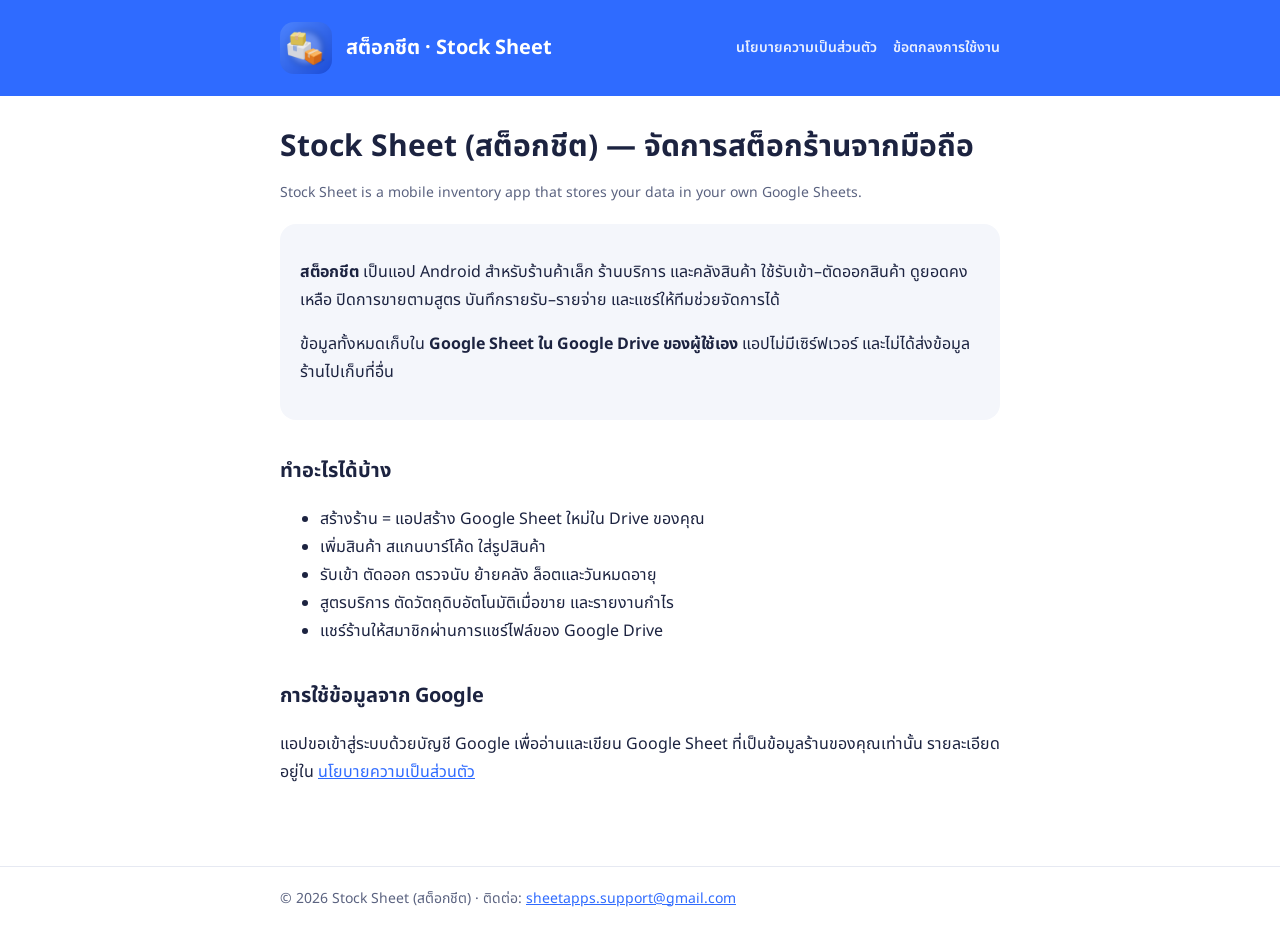
<file: index.html>
<!doctype html><html lang="th"><head><meta charset="utf-8"><meta name="viewport" content="width=device-width,initial-scale=1"><link rel="icon" href="icon.png"><link rel="preconnect" href="https://fonts.googleapis.com"><link href="https://fonts.googleapis.com/css2?family=Noto+Sans+Thai:wght@400;600;700&display=swap" rel="stylesheet"><link rel="stylesheet" href="style.css"><title>Stock Sheet – สต็อกชีต</title><meta name="description" content="แอปจัดการสต็อกร้านค้าบนมือถือ ข้อมูลเก็บใน Google Sheet ของคุณเอง"></head><body>
<header><div class="wrap"><img src="icon.png" alt=""><a href="index.html">สต็อกชีต · Stock Sheet</a><nav><a href="privacy.html">นโยบายความเป็นส่วนตัว</a><a href="terms.html">ข้อตกลงการใช้งาน</a></nav></div></header>
<main><div class="wrap">
<h1>Stock Sheet (สต็อกชีต) — จัดการสต็อกร้านจากมือถือ</h1>
<p class="muted">Stock Sheet is a mobile inventory app that stores your data in your own Google Sheets.</p>
<div class="card">
<p><b>สต็อกชีต</b> เป็นแอป Android สำหรับร้านค้าเล็ก ร้านบริการ และคลังสินค้า ใช้รับเข้า–ตัดออกสินค้า ดูยอดคงเหลือ ปิดการขายตามสูตร บันทึกรายรับ–รายจ่าย และแชร์ให้ทีมช่วยจัดการได้</p>
<p>ข้อมูลทั้งหมดเก็บใน <b>Google Sheet ใน Google Drive ของผู้ใช้เอง</b> แอปไม่มีเซิร์ฟเวอร์ และไม่ได้ส่งข้อมูลร้านไปเก็บที่อื่น</p>
</div>
<h2>ทำอะไรได้บ้าง</h2>
<ul>
<li>สร้างร้าน = แอปสร้าง Google Sheet ใหม่ใน Drive ของคุณ</li>
<li>เพิ่มสินค้า สแกนบาร์โค้ด ใส่รูปสินค้า</li>
<li>รับเข้า ตัดออก ตรวจนับ ย้ายคลัง ล็อตและวันหมดอายุ</li>
<li>สูตรบริการ ตัดวัตถุดิบอัตโนมัติเมื่อขาย และรายงานกำไร</li>
<li>แชร์ร้านให้สมาชิกผ่านการแชร์ไฟล์ของ Google Drive</li>
</ul>
<h2>การใช้ข้อมูลจาก Google</h2>
<p>แอปขอเข้าสู่ระบบด้วยบัญชี Google เพื่ออ่านและเขียน Google Sheet ที่เป็นข้อมูลร้านของคุณเท่านั้น รายละเอียดอยู่ใน <a href="privacy.html">นโยบายความเป็นส่วนตัว</a></p>
</div></main>
<footer><div class="wrap">© 2026 Stock Sheet (สต็อกชีต) · ติดต่อ: <a href="mailto:sheetapps.support@gmail.com">sheetapps.support@gmail.com</a></div></footer></body></html>
</file>
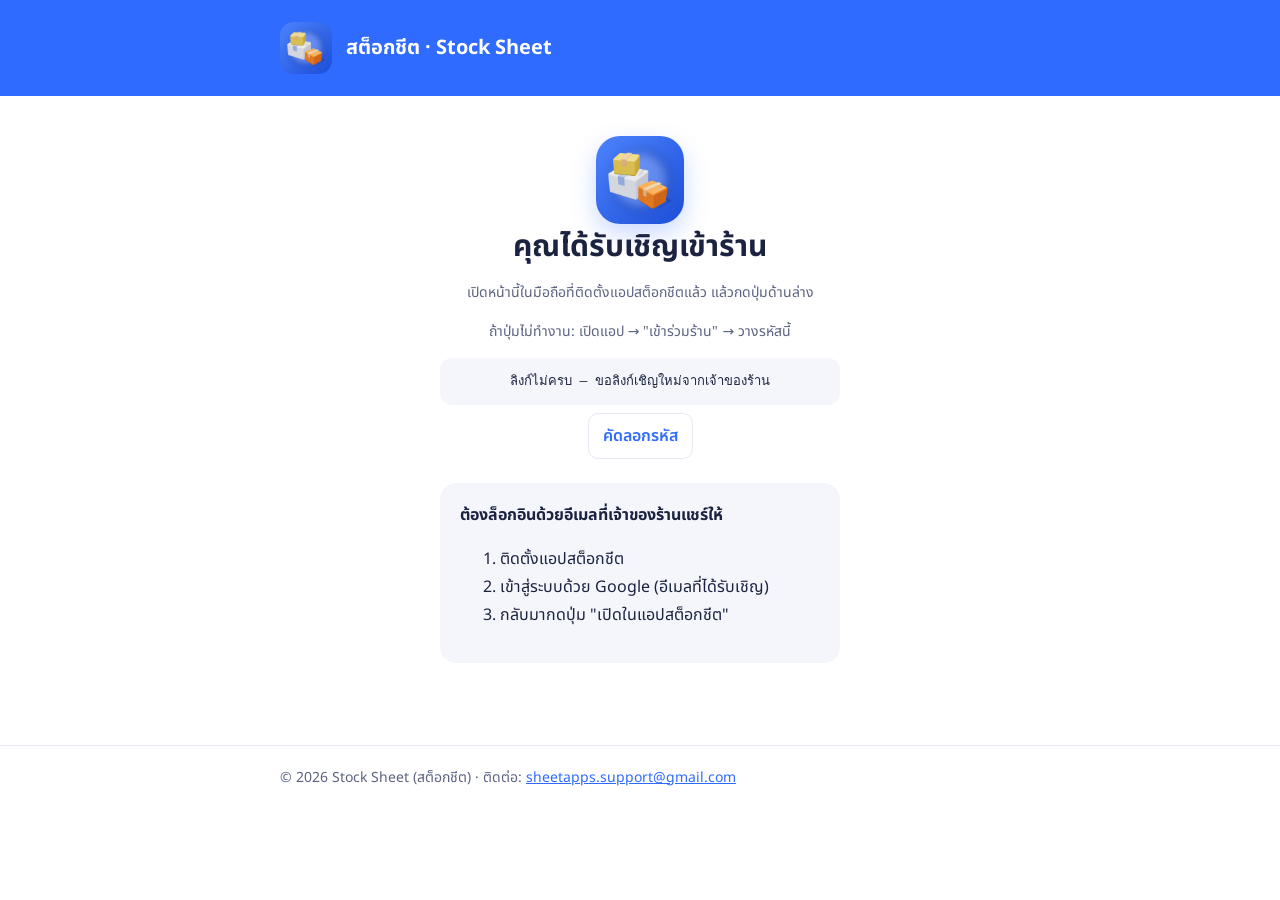
<file: join.html>
<!doctype html><html lang="th"><head><meta charset="utf-8"><meta name="viewport" content="width=device-width,initial-scale=1"><link rel="icon" href="icon.png"><link rel="preconnect" href="https://fonts.googleapis.com"><link href="https://fonts.googleapis.com/css2?family=Noto+Sans+Thai:wght@400;600;700&display=swap" rel="stylesheet"><link rel="stylesheet" href="style.css"><title>เข้าร่วมร้าน · Stock Sheet</title>
<style>
.join{max-width:440px;margin:0 auto;text-align:center}
.join img.icon{width:88px;height:88px;border-radius:24px;margin:8px auto 4px;display:block;box-shadow:0 10px 24px rgba(47,107,255,.25)}
.btn{display:block;background:var(--brand);color:#fff;text-decoration:none;font-weight:700;font-size:18px;padding:16px;border-radius:16px;margin:22px 0 10px;box-shadow:0 8px 20px rgba(47,107,255,.3)}
.code{font-family:ui-monospace,monospace;font-size:13px;word-break:break-all;background:var(--soft);border-radius:12px;padding:12px;margin:8px 0}
.copy{background:none;border:1px solid var(--line);border-radius:10px;padding:8px 14px;font:inherit;color:var(--brand);font-weight:600;cursor:pointer}
ol{text-align:left}
</style></head><body>
<header><div class="wrap"><img src="icon.png" alt=""><a href="index.html">สต็อกชีต · Stock Sheet</a></div></header>
<main><div class="wrap join">
<img class="icon" src="icon.png" alt="">
<h1>คุณได้รับเชิญเข้าร้าน</h1>
<p class="muted">เปิดหน้านี้ในมือถือที่ติดตั้งแอปสต็อกชีตแล้ว แล้วกดปุ่มด้านล่าง</p>
<a id="open" class="btn" href="#">เปิดในแอปสต็อกชีต</a>
<p class="muted">ถ้าปุ่มไม่ทำงาน: เปิดแอป → "เข้าร่วมร้าน" → วางรหัสนี้</p>
<div id="code" class="code">—</div>
<button class="copy" id="copy">คัดลอกรหัส</button>
<div class="card" style="text-align:left;margin-top:24px">
<b>ต้องล็อกอินด้วยอีเมลที่เจ้าของร้านแชร์ให้</b>
<ol><li>ติดตั้งแอปสต็อกชีต</li><li>เข้าสู่ระบบด้วย Google (อีเมลที่ได้รับเชิญ)</li><li>กลับมากดปุ่ม "เปิดในแอปสต็อกชีต"</li></ol>
</div>
</div></main>
<footer><div class="wrap">© 2026 Stock Sheet (สต็อกชีต) · ติดต่อ: <a href="mailto:sheetapps.support@gmail.com">sheetapps.support@gmail.com</a></div></footer>
<script>
(function(){
  var id=(new URLSearchParams(location.search).get('id')||'').replace(/[^A-Za-z0-9_-]/g,'');
  var code=document.getElementById('code'), open=document.getElementById('open');
  if(!id){code.textContent='ลิงก์ไม่ครบ — ขอลิงก์เชิญใหม่จากเจ้าของร้าน';open.style.display='none';return;}
  code.textContent=id;
  var android=/Android/i.test(navigator.userAgent);
  open.href=android
    ? 'intent://join/'+id+'#Intent;scheme=stocksheet;package=com.onemillion.stocksheet;end'
    : 'stocksheet://join/'+id;
  document.getElementById('copy').onclick=function(){
    (navigator.clipboard?navigator.clipboard.writeText(id):Promise.reject()).then(function(){this.textContent='คัดลอกแล้ว ✓'}.bind(this),function(){});
  };
})();
</script>
</body></html>
</file>
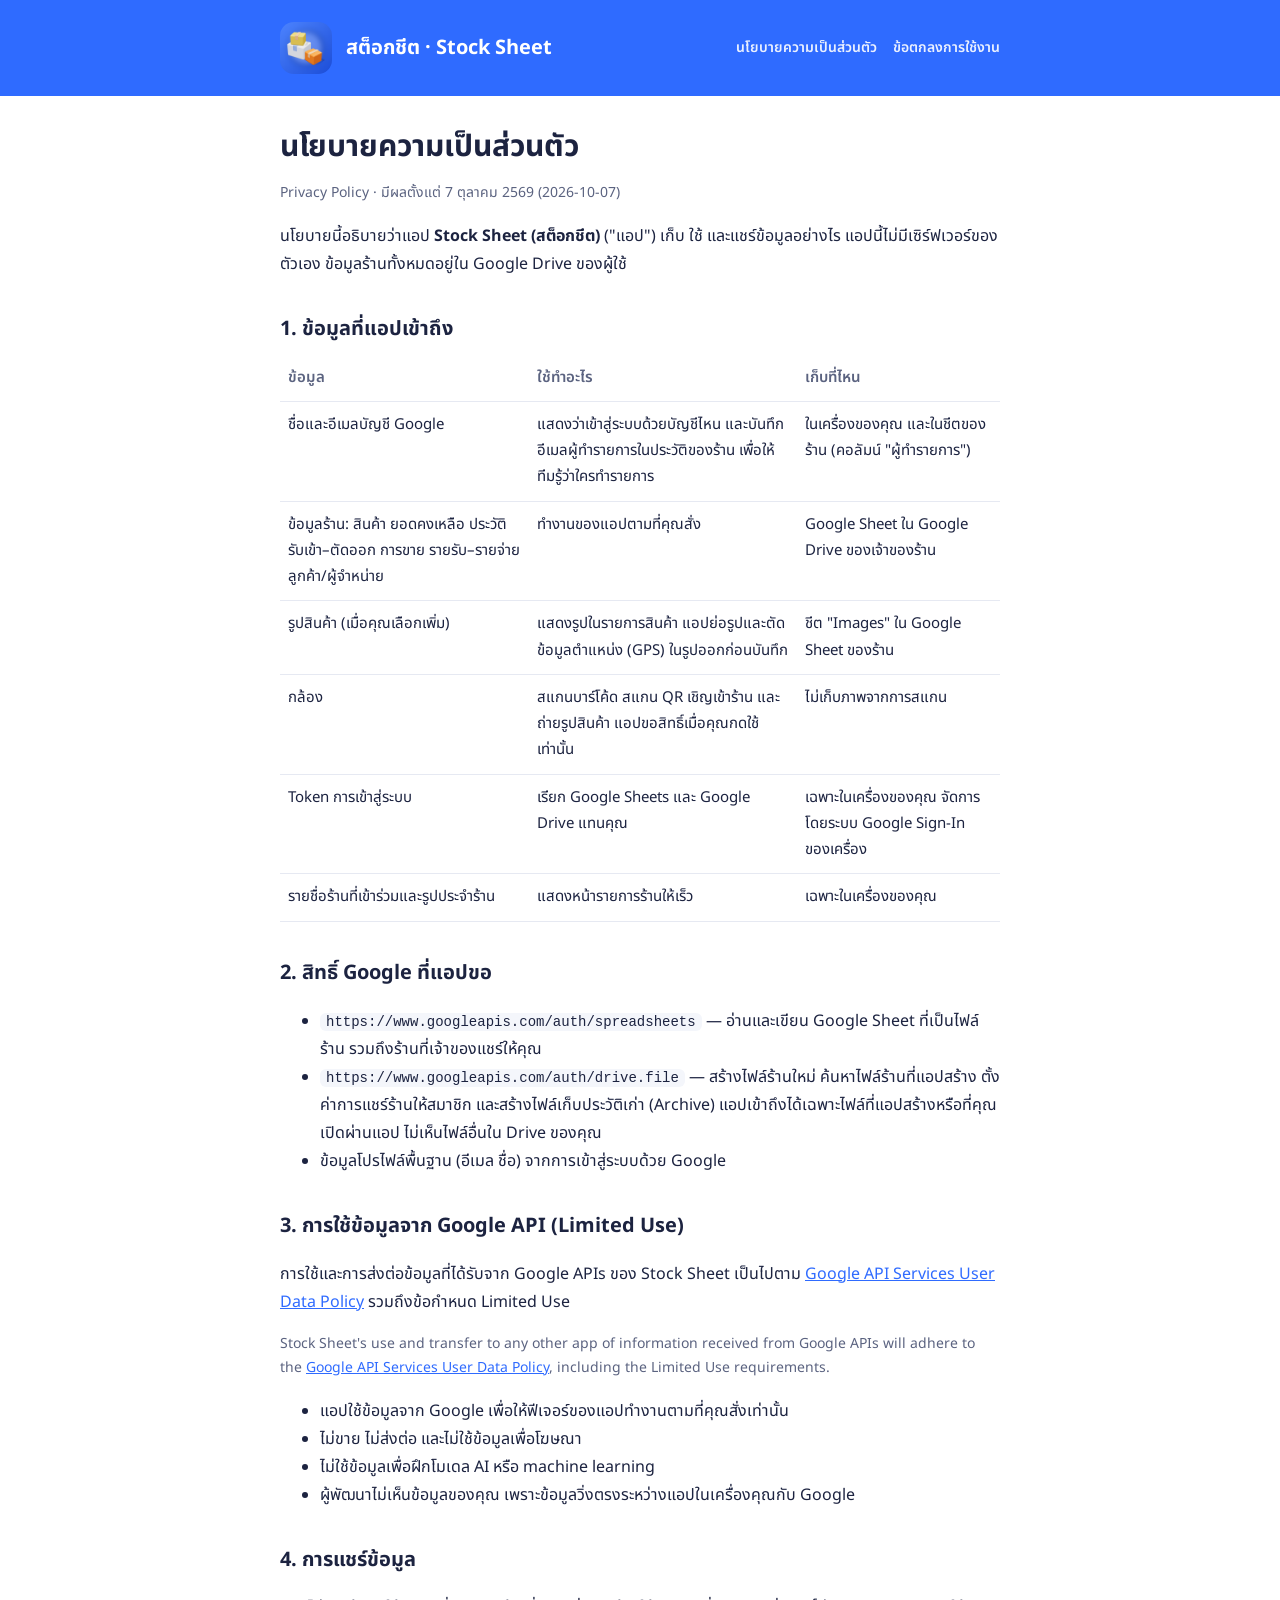
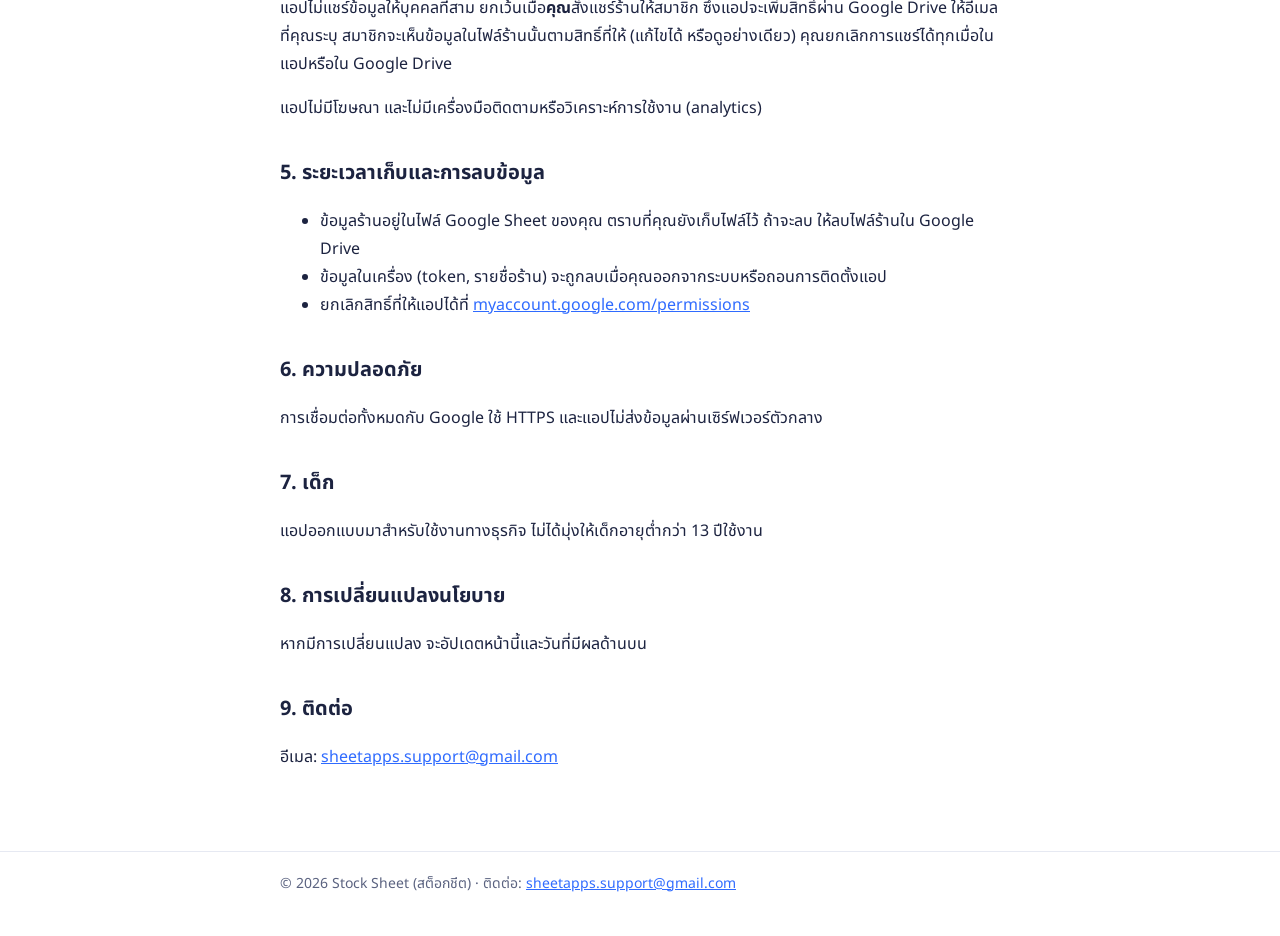
<file: privacy.html>
<!doctype html><html lang="th"><head><meta charset="utf-8"><meta name="viewport" content="width=device-width,initial-scale=1"><link rel="icon" href="icon.png"><link rel="preconnect" href="https://fonts.googleapis.com"><link href="https://fonts.googleapis.com/css2?family=Noto+Sans+Thai:wght@400;600;700&display=swap" rel="stylesheet"><link rel="stylesheet" href="style.css"><title>นโยบายความเป็นส่วนตัว · Stock Sheet</title></head><body>
<header><div class="wrap"><img src="icon.png" alt=""><a href="index.html">สต็อกชีต · Stock Sheet</a><nav><a href="privacy.html">นโยบายความเป็นส่วนตัว</a><a href="terms.html">ข้อตกลงการใช้งาน</a></nav></div></header>
<main><div class="wrap">
<h1>นโยบายความเป็นส่วนตัว</h1>
<p class="muted">Privacy Policy · มีผลตั้งแต่ 7 ตุลาคม 2569 (2026-10-07)</p>

<p>นโยบายนี้อธิบายว่าแอป <b>Stock Sheet (สต็อกชีต)</b> ("แอป") เก็บ ใช้ และแชร์ข้อมูลอย่างไร แอปนี้ไม่มีเซิร์ฟเวอร์ของตัวเอง ข้อมูลร้านทั้งหมดอยู่ใน Google Drive ของผู้ใช้</p>

<h2>1. ข้อมูลที่แอปเข้าถึง</h2>
<table>
<tr><th>ข้อมูล</th><th>ใช้ทำอะไร</th><th>เก็บที่ไหน</th></tr>
<tr><td>ชื่อและอีเมลบัญชี Google</td><td>แสดงว่าเข้าสู่ระบบด้วยบัญชีไหน และบันทึกอีเมลผู้ทำรายการในประวัติของร้าน เพื่อให้ทีมรู้ว่าใครทำรายการ</td><td>ในเครื่องของคุณ และในชีตของร้าน (คอลัมน์ "ผู้ทำรายการ")</td></tr>
<tr><td>ข้อมูลร้าน: สินค้า ยอดคงเหลือ ประวัติรับเข้า–ตัดออก การขาย รายรับ–รายจ่าย ลูกค้า/ผู้จำหน่าย</td><td>ทำงานของแอปตามที่คุณสั่ง</td><td>Google Sheet ใน Google Drive ของเจ้าของร้าน</td></tr>
<tr><td>รูปสินค้า (เมื่อคุณเลือกเพิ่ม)</td><td>แสดงรูปในรายการสินค้า แอปย่อรูปและตัดข้อมูลตำแหน่ง (GPS) ในรูปออกก่อนบันทึก</td><td>ชีต "Images" ใน Google Sheet ของร้าน</td></tr>
<tr><td>กล้อง</td><td>สแกนบาร์โค้ด สแกน QR เชิญเข้าร้าน และถ่ายรูปสินค้า แอปขอสิทธิ์เมื่อคุณกดใช้เท่านั้น</td><td>ไม่เก็บภาพจากการสแกน</td></tr>
<tr><td>Token การเข้าสู่ระบบ</td><td>เรียก Google Sheets และ Google Drive แทนคุณ</td><td>เฉพาะในเครื่องของคุณ จัดการโดยระบบ Google Sign-In ของเครื่อง</td></tr>
<tr><td>รายชื่อร้านที่เข้าร่วมและรูปประจำร้าน</td><td>แสดงหน้ารายการร้านให้เร็ว</td><td>เฉพาะในเครื่องของคุณ</td></tr>
</table>

<h2>2. สิทธิ์ Google ที่แอปขอ</h2>
<ul>
<li><code>https://www.googleapis.com/auth/spreadsheets</code> — อ่านและเขียน Google Sheet ที่เป็นไฟล์ร้าน รวมถึงร้านที่เจ้าของแชร์ให้คุณ</li>
<li><code>https://www.googleapis.com/auth/drive.file</code> — สร้างไฟล์ร้านใหม่ ค้นหาไฟล์ร้านที่แอปสร้าง ตั้งค่าการแชร์ร้านให้สมาชิก และสร้างไฟล์เก็บประวัติเก่า (Archive) แอปเข้าถึงได้เฉพาะไฟล์ที่แอปสร้างหรือที่คุณเปิดผ่านแอป ไม่เห็นไฟล์อื่นใน Drive ของคุณ</li>
<li>ข้อมูลโปรไฟล์พื้นฐาน (อีเมล ชื่อ) จากการเข้าสู่ระบบด้วย Google</li>
</ul>

<h2>3. การใช้ข้อมูลจาก Google API (Limited Use)</h2>
<p>การใช้และการส่งต่อข้อมูลที่ได้รับจาก Google APIs ของ Stock Sheet เป็นไปตาม <a href="https://developers.google.com/terms/api-services-user-data-policy">Google API Services User Data Policy</a> รวมถึงข้อกำหนด Limited Use</p>
<p lang="en" class="muted">Stock Sheet's use and transfer to any other app of information received from Google APIs will adhere to the <a href="https://developers.google.com/terms/api-services-user-data-policy">Google API Services User Data Policy</a>, including the Limited Use requirements.</p>
<ul>
<li>แอปใช้ข้อมูลจาก Google เพื่อให้ฟีเจอร์ของแอปทำงานตามที่คุณสั่งเท่านั้น</li>
<li>ไม่ขาย ไม่ส่งต่อ และไม่ใช้ข้อมูลเพื่อโฆษณา</li>
<li>ไม่ใช้ข้อมูลเพื่อฝึกโมเดล AI หรือ machine learning</li>
<li>ผู้พัฒนาไม่เห็นข้อมูลของคุณ เพราะข้อมูลวิ่งตรงระหว่างแอปในเครื่องคุณกับ Google</li>
</ul>

<h2>4. การแชร์ข้อมูล</h2>
<p>แอปไม่แชร์ข้อมูลให้บุคคลที่สาม ยกเว้นเมื่อ<b>คุณ</b>สั่งแชร์ร้านให้สมาชิก ซึ่งแอปจะเพิ่มสิทธิ์ผ่าน Google Drive ให้อีเมลที่คุณระบุ สมาชิกจะเห็นข้อมูลในไฟล์ร้านนั้นตามสิทธิ์ที่ให้ (แก้ไขได้ หรือดูอย่างเดียว) คุณยกเลิกการแชร์ได้ทุกเมื่อในแอปหรือใน Google Drive</p>
<p>แอปไม่มีโฆษณา และไม่มีเครื่องมือติดตามหรือวิเคราะห์การใช้งาน (analytics)</p>

<h2>5. ระยะเวลาเก็บและการลบข้อมูล</h2>
<ul>
<li>ข้อมูลร้านอยู่ในไฟล์ Google Sheet ของคุณ ตราบที่คุณยังเก็บไฟล์ไว้ ถ้าจะลบ ให้ลบไฟล์ร้านใน Google Drive</li>
<li>ข้อมูลในเครื่อง (token, รายชื่อร้าน) จะถูกลบเมื่อคุณออกจากระบบหรือถอนการติดตั้งแอป</li>
<li>ยกเลิกสิทธิ์ที่ให้แอปได้ที่ <a href="https://myaccount.google.com/permissions">myaccount.google.com/permissions</a></li>
</ul>

<h2>6. ความปลอดภัย</h2>
<p>การเชื่อมต่อทั้งหมดกับ Google ใช้ HTTPS และแอปไม่ส่งข้อมูลผ่านเซิร์ฟเวอร์ตัวกลาง</p>

<h2>7. เด็ก</h2>
<p>แอปออกแบบมาสำหรับใช้งานทางธุรกิจ ไม่ได้มุ่งให้เด็กอายุต่ำกว่า 13 ปีใช้งาน</p>

<h2>8. การเปลี่ยนแปลงนโยบาย</h2>
<p>หากมีการเปลี่ยนแปลง จะอัปเดตหน้านี้และวันที่มีผลด้านบน</p>

<h2>9. ติดต่อ</h2>
<p>อีเมล: <a href="mailto:sheetapps.support@gmail.com">sheetapps.support@gmail.com</a></p>
</div></main>
<footer><div class="wrap">© 2026 Stock Sheet (สต็อกชีต) · ติดต่อ: <a href="mailto:sheetapps.support@gmail.com">sheetapps.support@gmail.com</a></div></footer></body></html>
</file>
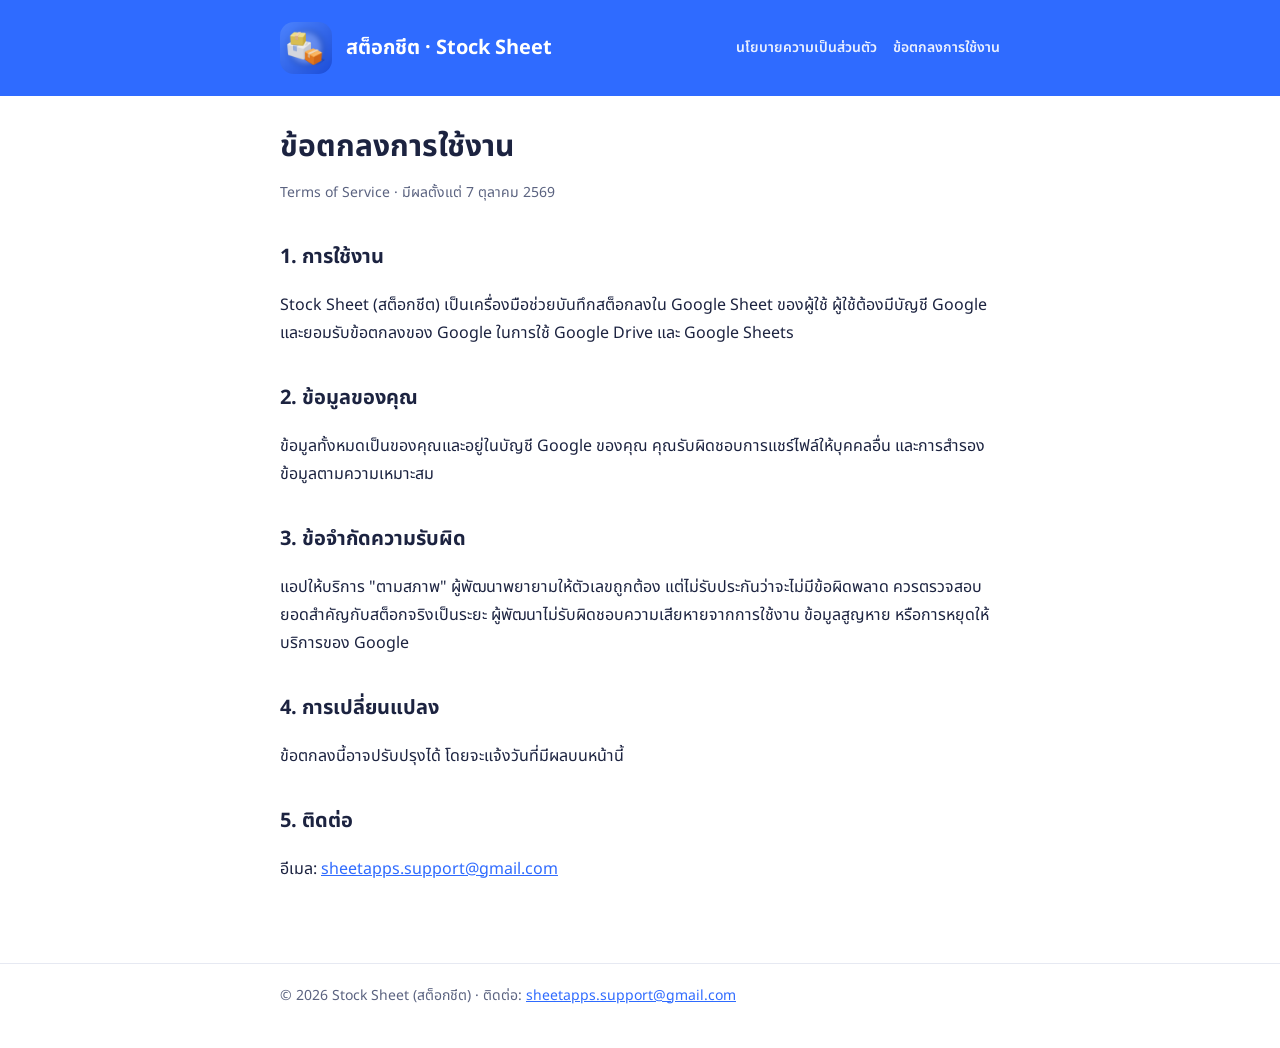
<file: terms.html>
<!doctype html><html lang="th"><head><meta charset="utf-8"><meta name="viewport" content="width=device-width,initial-scale=1"><link rel="icon" href="icon.png"><link rel="preconnect" href="https://fonts.googleapis.com"><link href="https://fonts.googleapis.com/css2?family=Noto+Sans+Thai:wght@400;600;700&display=swap" rel="stylesheet"><link rel="stylesheet" href="style.css"><title>ข้อตกลงการใช้งาน · Stock Sheet</title></head><body>
<header><div class="wrap"><img src="icon.png" alt=""><a href="index.html">สต็อกชีต · Stock Sheet</a><nav><a href="privacy.html">นโยบายความเป็นส่วนตัว</a><a href="terms.html">ข้อตกลงการใช้งาน</a></nav></div></header>
<main><div class="wrap">
<h1>ข้อตกลงการใช้งาน</h1>
<p class="muted">Terms of Service · มีผลตั้งแต่ 7 ตุลาคม 2569</p>
<h2>1. การใช้งาน</h2>
<p>Stock Sheet (สต็อกชีต) เป็นเครื่องมือช่วยบันทึกสต็อกลงใน Google Sheet ของผู้ใช้ ผู้ใช้ต้องมีบัญชี Google และยอมรับข้อตกลงของ Google ในการใช้ Google Drive และ Google Sheets</p>
<h2>2. ข้อมูลของคุณ</h2>
<p>ข้อมูลทั้งหมดเป็นของคุณและอยู่ในบัญชี Google ของคุณ คุณรับผิดชอบการแชร์ไฟล์ให้บุคคลอื่น และการสำรองข้อมูลตามความเหมาะสม</p>
<h2>3. ข้อจำกัดความรับผิด</h2>
<p>แอปให้บริการ "ตามสภาพ" ผู้พัฒนาพยายามให้ตัวเลขถูกต้อง แต่ไม่รับประกันว่าจะไม่มีข้อผิดพลาด ควรตรวจสอบยอดสำคัญกับสต็อกจริงเป็นระยะ ผู้พัฒนาไม่รับผิดชอบความเสียหายจากการใช้งาน ข้อมูลสูญหาย หรือการหยุดให้บริการของ Google</p>
<h2>4. การเปลี่ยนแปลง</h2>
<p>ข้อตกลงนี้อาจปรับปรุงได้ โดยจะแจ้งวันที่มีผลบนหน้านี้</p>
<h2>5. ติดต่อ</h2>
<p>อีเมล: <a href="mailto:sheetapps.support@gmail.com">sheetapps.support@gmail.com</a></p>
</div></main>
<footer><div class="wrap">© 2026 Stock Sheet (สต็อกชีต) · ติดต่อ: <a href="mailto:sheetapps.support@gmail.com">sheetapps.support@gmail.com</a></div></footer></body></html>
</file>
<file: style.css>
:root{--brand:#2F6BFF;--ink:#1C2340;--sub:#5B6380;--line:#E6E9F2;--bg:#fff;--soft:#F4F6FB}
*{box-sizing:border-box}
body{margin:0;background:var(--bg);color:var(--ink);font:16px/1.75 "Noto Sans Thai","Sarabun",system-ui,-apple-system,"Segoe UI",sans-serif}
header{background:var(--brand);color:#fff}
.wrap{max-width:760px;margin:0 auto;padding:0 20px}
header .wrap{display:flex;align-items:center;gap:14px;padding-top:22px;padding-bottom:22px}
header img{width:52px;height:52px;border-radius:14px;background:#fff}
header a{color:#fff;text-decoration:none;font-weight:700;font-size:20px}
nav{margin-left:auto;display:flex;gap:16px;font-size:14px}
nav a{font-size:14px;font-weight:600;opacity:.9}
main{padding:32px 0 64px}
h1{font-size:30px;line-height:1.3;margin:0 0 6px}
h2{font-size:20px;margin:34px 0 8px}
p,li{color:var(--ink)}
.muted{color:var(--sub);font-size:14px}
.card{background:var(--soft);border-radius:16px;padding:18px 20px;margin:18px 0}
table{border-collapse:collapse;width:100%;font-size:15px}
td,th{border-bottom:1px solid var(--line);padding:10px 8px;text-align:left;vertical-align:top}
th{color:var(--sub);font-weight:600}
code{background:var(--soft);padding:1px 6px;border-radius:6px;font-size:14px}
a{color:var(--brand)}
footer{border-top:1px solid var(--line);padding:20px 0 40px;color:var(--sub);font-size:14px}
@media (max-width:520px){nav{display:none}h1{font-size:25px}}
</file>
